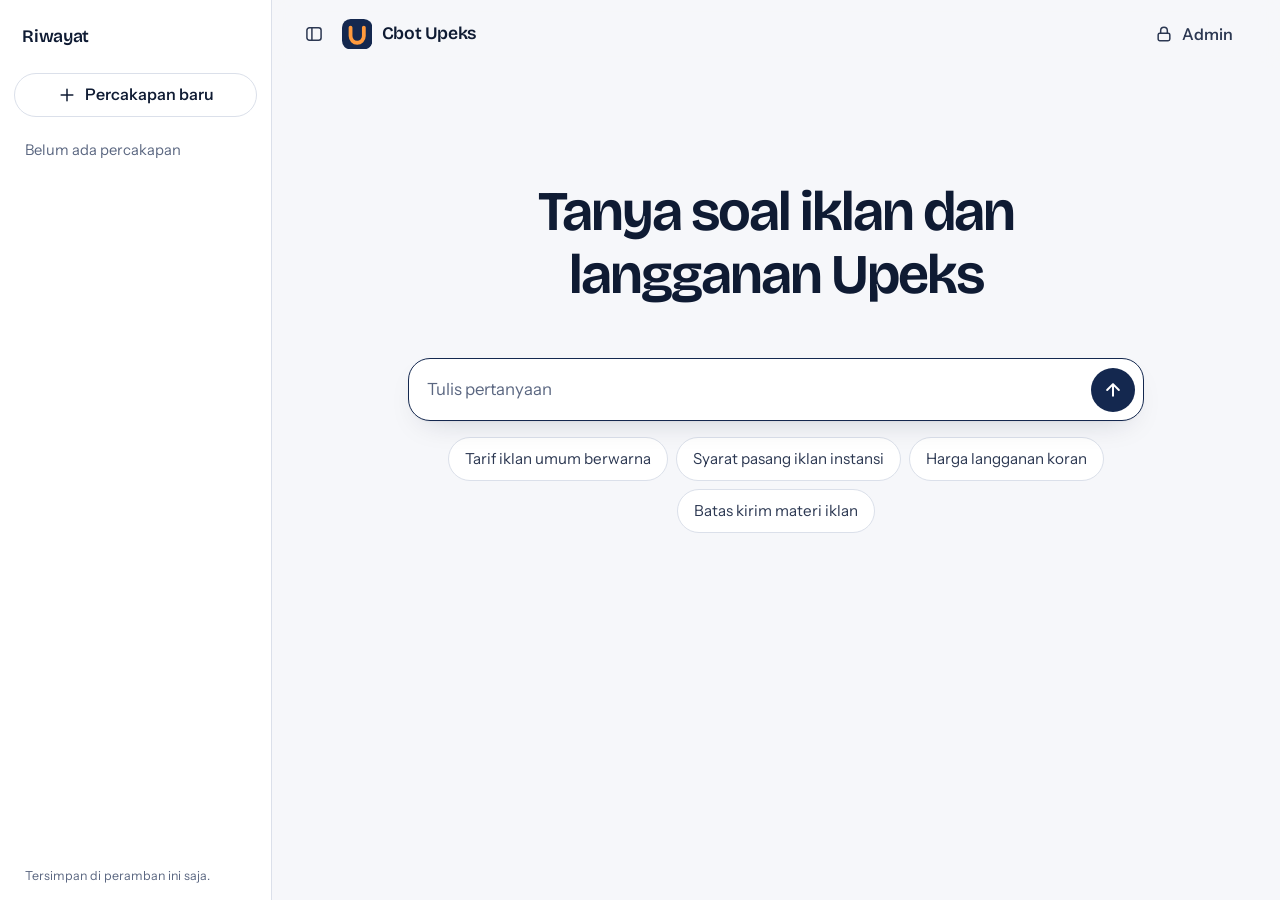
<file: web/index.html>
<!doctype html>
<html lang="id">
<head>
<meta charset="utf-8">
<meta name="viewport" content="width=device-width, initial-scale=1">
<meta name="color-scheme" content="light dark">
<title>Cbot Upeks</title>
<meta name="description" content="Tanya tarif iklan, syarat pemasangan, dan langganan koran Harian Ujungpandang Ekspres.">
<meta name="robots" content="noindex">
<link rel="icon" href="data:image/svg+xml,%3Csvg xmlns='http://www.w3.org/2000/svg' viewBox='0 0 32 32'%3E%3Crect width='32' height='32' rx='9' fill='%2314284F'/%3E%3Cpath d='M9 9v9a7 7 0 0 0 14 0V9' fill='none' stroke='%23FF9A3D' stroke-width='4' stroke-linecap='round'/%3E%3C/svg%3E">
<link rel="preconnect" href="https://fonts.googleapis.com">
<link rel="preconnect" href="https://fonts.gstatic.com" crossorigin>
<link href="https://fonts.googleapis.com/css2?family=Bricolage+Grotesque:opsz,wght@12..96,500..700&family=Instrument+Sans:wght@400..600&display=swap" rel="stylesheet">
<link rel="stylesheet" href="assets/gaya.css">
<script type="module" src="assets/aplikasi.js"></script>
</head>
<body>
<svg hidden aria-hidden="true">
  <defs>
    <g id="i-kirim"><path d="M12 19V5M5 12l7-7 7 7"/></g>
    <g id="i-henti"><rect x="7" y="7" width="10" height="10" rx="2" fill="currentColor" stroke="none"/></g>
    <g id="i-baru"><path d="M12 5v14M5 12h14"/></g>
    <g id="i-kunci"><rect x="5" y="11" width="14" height="9" rx="2"/><path d="M8 11V8a4 4 0 0 1 8 0v3"/></g>
    <g id="i-ringkasan"><rect x="4" y="4" width="7" height="9" rx="1.5"/><rect x="13" y="4" width="7" height="5" rx="1.5"/><rect x="13" y="11" width="7" height="9" rx="1.5"/><rect x="4" y="15" width="7" height="5" rx="1.5"/></g>
    <g id="i-dokumen"><path d="M14 3H7a2 2 0 0 0-2 2v14a2 2 0 0 0 2 2h10a2 2 0 0 0 2-2V8z"/><path d="M14 3v5h5M9 13h6M9 17h4"/></g>
    <g id="i-evaluasi"><circle cx="12" cy="12" r="8.5"/><circle cx="12" cy="12" r="4.5"/><circle cx="12" cy="12" r="1" fill="currentColor"/></g>
    <g id="i-uji"><path d="M9 11l3 3 8-8"/><path d="M20 12v6a2 2 0 0 1-2 2H6a2 2 0 0 1-2-2V6a2 2 0 0 1 2-2h9"/></g>
    <g id="i-log"><path d="M4 6h16M4 12h16M4 18h10"/></g>
    <g id="i-akun"><circle cx="12" cy="8" r="4"/><path d="M4 21a8 8 0 0 1 16 0"/></g>
    <g id="i-keluar"><path d="M15 4h3a2 2 0 0 1 2 2v12a2 2 0 0 1-2 2h-3M10 16l-4-4 4-4M6 12h10"/></g>
    <g id="i-tutup"><path d="M6 6l12 12M18 6L6 18"/></g>
    <g id="i-salin"><rect x="9" y="9" width="11" height="11" rx="2"/><path d="M5 15V6a2 2 0 0 1 2-2h9"/></g>
    <g id="i-mata"><path d="M2 12s3.6-7 10-7 10 7 10 7-3.6 7-10 7S2 12 2 12z"/><circle cx="12" cy="12" r="3"/></g>
    <g id="i-muat"><path d="M20 12a8 8 0 1 1-2.3-5.7M20 4v5h-5"/></g>
    <g id="i-hapus"><path d="M4 7h16M10 11v6M14 11v6M6 7l1 12a2 2 0 0 0 2 2h6a2 2 0 0 0 2-2l1-12M9 7V4h6v3"/></g>
    <g id="i-unduh"><path d="M12 4v11M7 11l5 5 5-5M5 20h14"/></g>
    <g id="i-riwayat"><rect x="3.5" y="4.5" width="17" height="15" rx="3"/><path d="M9.5 4.5v15"/></g>
    <g id="i-chat"><path d="M21 12a8 8 0 0 1-11.6 7.1L4 20l1-4.6A8 8 0 1 1 21 12z"/></g>
  </defs>
</svg>

<div id="app" class="app" data-rute="chat">

  <!-- CHAT PUBLIK -->
  <div class="chat" data-tampilan="chat">
    <div class="laci" id="riwayat">
      <div class="laci__gulir">
        <nav class="laci__lembar" aria-labelledby="riwayat-judul">
          <div class="laci__kepala">
            <h2 id="riwayat-judul">Riwayat</h2>
            <button class="ikon-tombol" id="riwayat-tutup" type="button" aria-label="Tutup riwayat" autofocus><svg viewBox="0 0 24 24" aria-hidden="true"><use href="#i-tutup"/></svg></button>
          </div>
          <button class="tombol tombol--garis tombol--penuh" id="tombol-reset" type="button"><svg viewBox="0 0 24 24" aria-hidden="true"><use href="#i-baru"/></svg>Percakapan baru</button>
          <ul class="laci__daftar" id="riwayat-daftar"></ul>
          <p class="laci__catatan">Tersimpan di peramban ini saja.</p>
        </nav>
      </div>
    </div>
    <header class="bilah">
      <div class="bilah__kiri">
        <button class="ikon-tombol" id="riwayat-buka" type="button" aria-label="Riwayat percakapan" aria-expanded="false" aria-controls="riwayat"><svg viewBox="0 0 24 24" aria-hidden="true"><use href="#i-riwayat"/></svg></button>
      <a class="merek" href="#/" aria-label="Cbot Upeks">
        <svg class="merek__tanda" viewBox="0 0 32 32" aria-hidden="true"><rect width="32" height="32" rx="9"/><path d="M9 9v9a7 7 0 0 0 14 0V9"/></svg>
        <span>Cbot Upeks</span>
      </a>
      </div>
      <div class="bilah__aksi">
        <a class="tombol tombol--halus" href="#/admin"><svg viewBox="0 0 24 24" aria-hidden="true"><use href="#i-kunci"/></svg>Admin</a>
      </div>
    </header>

    <main class="chat__isi" id="chat-isi">
      <div class="pembuka" id="pembuka">
        <h1 tabindex="-1" id="judul-chat">Tanya soal iklan dan langganan Upeks</h1>
      </div>
      <div class="pesan-daftar" id="pesan-daftar" aria-live="polite"></div>
    </main>

    <div class="dok" id="dok">
      <form class="komposer" id="form-tanya">
        <label class="visually-hidden" for="masukan">Pertanyaan</label>
        <textarea id="masukan" name="pertanyaan" rows="1" maxlength="1000" placeholder="Tulis pertanyaan" enterkeyhint="send" required></textarea>
        <button class="komposer__kirim" id="tombol-kirim" type="submit" aria-label="Kirim"><svg viewBox="0 0 24 24" aria-hidden="true"><use href="#i-kirim"/></svg></button>
      </form>
      <div class="saran" id="saran"></div>
      <p class="dok__catatan" id="rujukan-ringkas"></p>
    </div>
  </div>

  <!-- MASUK -->
  <main class="masuk" data-tampilan="masuk" hidden>
    <form class="masuk__kartu" id="form-masuk">
      <svg class="merek__tanda merek__tanda--besar" viewBox="0 0 32 32" aria-hidden="true"><rect width="32" height="32" rx="9"/><path d="M9 9v9a7 7 0 0 0 14 0V9"/></svg>
      <h1 tabindex="-1" id="judul-masuk">Masuk admin</h1>
      <div class="isian">
        <label for="email">Email</label>
        <input type="email" id="email" name="email" autocomplete="username" spellcheck="false" required enterkeyhint="next">
      </div>
      <div class="isian">
        <label for="current-password">Kata sandi</label>
        <div class="isian__sandi">
          <input type="password" id="current-password" name="password" autocomplete="current-password" required enterkeyhint="done">
          <button class="ikon-tombol" type="button" id="lihat-sandi" aria-label="Tampilkan kata sandi" aria-pressed="false"><svg viewBox="0 0 24 24"><use href="#i-mata"/></svg></button>
        </div>
      </div>
      <p class="pesan-form" id="pesan-masuk" role="alert"></p>
      <button class="tombol tombol--utama tombol--penuh" type="submit" id="kirim-masuk">Masuk</button>
      <a class="tautan" href="#/">Kembali ke chat</a>
    </form>
  </main>

  <!-- ADMIN -->
  <div class="admin" data-tampilan="admin" hidden>
    <nav class="rel" aria-label="Menu admin">
      <a class="merek" href="#/admin" aria-label="Cbot Upeks, ringkasan">
        <svg class="merek__tanda" viewBox="0 0 32 32" aria-hidden="true"><rect width="32" height="32" rx="9"/><path d="M9 9v9a7 7 0 0 0 14 0V9"/></svg>
        <span>Cbot Upeks</span>
      </a>
      <ul class="rel__menu">
        <li><a href="#/admin" data-menu="ringkasan"><svg viewBox="0 0 24 24" aria-hidden="true"><use href="#i-ringkasan"/></svg><span>Ringkasan</span></a></li>
        <li><a href="#/admin/dokumen" data-menu="dokumen"><svg viewBox="0 0 24 24" aria-hidden="true"><use href="#i-dokumen"/></svg><span>Dokumen</span></a></li>
        <li><a href="#/admin/evaluasi" data-menu="evaluasi"><svg viewBox="0 0 24 24" aria-hidden="true"><use href="#i-evaluasi"/></svg><span>Evaluasi</span></a></li>
        <li><a href="#/admin/uji" data-menu="uji"><svg viewBox="0 0 24 24" aria-hidden="true"><use href="#i-uji"/></svg><span>Uji</span></a></li>
        <li><a href="#/admin/log" data-menu="log"><svg viewBox="0 0 24 24" aria-hidden="true"><use href="#i-log"/></svg><span>Log</span></a></li>
        <li><a href="#/admin/akun" data-menu="akun"><svg viewBox="0 0 24 24" aria-hidden="true"><use href="#i-akun"/></svg><span>Akun</span></a></li>
      </ul>
      <div class="rel__kaki">
        <a href="#/"><svg viewBox="0 0 24 24" aria-hidden="true"><use href="#i-chat"/></svg><span>Buka chat</span></a>
        <button type="button" id="tombol-keluar"><svg viewBox="0 0 24 24" aria-hidden="true"><use href="#i-keluar"/></svg><span>Keluar</span></button>
      </div>
    </nav>
    <main class="admin__isi">
      <header class="admin__kepala">
        <h1 tabindex="-1" id="judul-admin">Ringkasan</h1>
        <div class="admin__aksi" id="aksi-admin"></div>
      </header>
      <div id="halaman-admin"></div>
    </main>
  </div>
</div>

<dialog class="lembar" id="dialog" closedby="any" aria-labelledby="dialog-judul">
  <header class="lembar__kepala">
    <h2 id="dialog-judul"></h2>
    <button class="ikon-tombol" type="button" data-tutup aria-label="Tutup"><svg viewBox="0 0 24 24"><use href="#i-tutup"/></svg></button>
  </header>
  <div class="lembar__isi" id="dialog-isi"></div>
</dialog>

<div class="roti" id="roti" role="status" aria-live="polite"></div>
<noscript><p style="padding:2rem;font-family:sans-serif">Cbot Upeks memerlukan JavaScript.</p></noscript>
</body>
</html>
</file>
<file: web/assets/gaya.css>
:root {
  --latar-t: #F6F7FA;  --latar-g: #0B1322;
  --bidang-t: #FFFFFF; --bidang-g: #121C30;
  --bidang2-t: #ECEFF5; --bidang2-g: #1A2640;
  --garis-t: #DBE0EA;  --garis-g: #2A3856;
  --tinta-t: #0F1B33;  --tinta-g: #F3F6FB;
  --teks-t: #2C3852;   --teks-g: #CDD5E5;
  --redup-t: #5B6781;  --redup-g: #93A0BA;
  --utama-t: #14284F;  --utama-g: #FF9A3D;
  --di-utama-t: #FFFFFF; --di-utama-g: #1B1104;
  --aksen-t: #B4530B;  --aksen-g: #FFB066;
  --aksen-latar-t: #FDEBD8; --aksen-latar-g: #3A2610;
  --baik-t: #17734B;   --baik-g: #5FD3A0;
  --buruk-t: #B3261E;  --buruk-g: #FF8A80;
  --buruk-latar-t: #FBE4E2; --buruk-latar-g: #3B1715;

  --latar: var(--latar-t); --bidang: var(--bidang-t); --bidang2: var(--bidang2-t); --garis: var(--garis-t);
  --tinta: var(--tinta-t); --teks: var(--teks-t); --redup: var(--redup-t); --utama: var(--utama-t);
  --di-utama: var(--di-utama-t); --aksen: var(--aksen-t); --aksen-latar: var(--aksen-latar-t);
  --baik: var(--baik-t); --buruk: var(--buruk-t); --buruk-latar: var(--buruk-latar-t);
  --jingga: #F08A24;

  @media (prefers-color-scheme: dark) {
    --latar: var(--latar-g); --bidang: var(--bidang-g); --bidang2: var(--bidang2-g); --garis: var(--garis-g);
    --tinta: var(--tinta-g); --teks: var(--teks-g); --redup: var(--redup-g); --utama: var(--utama-g);
    --di-utama: var(--di-utama-g); --aksen: var(--aksen-g); --aksen-latar: var(--aksen-latar-g);
    --baik: var(--baik-g); --buruk: var(--buruk-g); --buruk-latar: var(--buruk-latar-g);
  }

  --huruf: 'Instrument Sans', system-ui, 'Segoe UI', sans-serif;
  --huruf-judul: 'Bricolage Grotesque', var(--huruf);
  --r-s: 8px; --r-m: 14px; --r-l: 22px;
  --lebar-chat: 46rem;

  color-scheme: light dark;
  accent-color: var(--utama);
}

*, *::before, *::after { box-sizing: border-box; }
html { -webkit-text-size-adjust: 100%; text-size-adjust: 100%; }
body { margin: 0; background: var(--latar); color: var(--teks); font: 400 1rem/1.55 var(--huruf); }
h1, h2, h3 { font-family: var(--huruf-judul); color: var(--tinta); line-height: 1.12; margin: 0; letter-spacing: -0.02em; text-wrap: balance; font-weight: 600; }
p { margin: 0 0 0.7em; text-wrap: pretty; }
a { color: inherit; }
button, input, select, textarea { font: inherit; color: inherit; }
svg { width: 1.25rem; height: 1.25rem; fill: none; stroke: currentColor; stroke-width: 1.8; stroke-linecap: round; stroke-linejoin: round; flex-shrink: 0; }
[hidden] { display: none !important; }
:focus-visible { outline: 2px solid var(--jingga); outline-offset: 2px; border-radius: 6px; }
h1[tabindex="-1"]:focus { outline: none; }
.visually-hidden { position: absolute !important; width: 1px; height: 1px; margin: -1px; padding: 0; overflow: hidden; clip-path: inset(50%); white-space: nowrap; border: 0; }
::selection { background: var(--jingga); color: #1B1104; }

/* Merek */
.merek { white-space: nowrap; display: inline-flex; align-items: center; gap: 0.6rem; text-decoration: none; font: 600 1.1rem var(--huruf-judul); color: var(--tinta); letter-spacing: -0.02em; }
.merek__tanda { width: 1.9rem; height: 1.9rem; stroke: none; }
.merek__tanda rect { fill: #14284F; }
.merek__tanda path { fill: none; stroke: #FF9A3D; stroke-width: 4; }
.merek__tanda--besar { width: 3rem; height: 3rem; }

/* Tombol */
.tombol { display: inline-flex; align-items: center; justify-content: center; gap: 0.5rem; min-height: 2.75rem; padding: 0 1.1rem; border-radius: 999px; border: 1px solid transparent; background: none; font-weight: 550; text-decoration: none; cursor: pointer; white-space: nowrap; transition: background-color .15s, border-color .15s, opacity .15s; }
.tombol:disabled { opacity: .5; cursor: not-allowed; }
.tombol--utama { background: var(--utama); color: var(--di-utama); }
.tombol--utama:hover:not(:disabled) { opacity: .88; }
.tombol--garis { border-color: var(--garis); background: var(--bidang); color: var(--tinta); }
.tombol--garis:hover:not(:disabled), .tombol--halus:hover { background: var(--bidang2); }
.tombol--halus { color: var(--teks); }
.tombol--bahaya { color: var(--buruk); border-color: var(--garis); background: var(--bidang); }
.tombol--bahaya:hover:not(:disabled) { background: var(--buruk-latar); }
.tombol--penuh { width: 100%; }
.tombol--kecil { min-height: 2.25rem; padding: 0 0.8rem; font-size: 0.9rem; }
.ikon-tombol { display: inline-grid; place-items: center; width: 2.75rem; height: 2.75rem; border-radius: 50%; border: 0; background: none; color: var(--teks); cursor: pointer; }
.ikon-tombol:hover { background: var(--bidang2); }
.tautan { color: var(--redup); font-size: 0.92rem; text-underline-offset: 0.2em; }

/* ---------- Chat ---------- */
.chat { min-height: 100dvh; display: grid; grid-template-columns: minmax(0, 1fr); grid-template-rows: auto 1fr auto; }
.bilah { display: flex; align-items: center; justify-content: space-between; padding: 0.75rem clamp(1rem, 3vw, 1.75rem); position: sticky; top: 0; z-index: 5; background: color-mix(in srgb, var(--latar) 85%, transparent); backdrop-filter: blur(12px); }
.bilah__kiri { display: flex; align-items: center; gap: 0.35rem; margin-left: -0.5rem; }
.bilah__aksi { display: flex; align-items: center; gap: 0.25rem; }
.chat__isi { width: min(var(--lebar-chat), 100% - 2rem); margin-inline: auto; display: flex; flex-direction: column; justify-content: flex-end; padding-block: 1rem; }
.pembuka { text-align: center; padding-bottom: 1.75rem; }
.pembuka h1 { font-size: clamp(2rem, 1.2rem + 4vw, 3.5rem); font-weight: 650; letter-spacing: -0.035em; max-width: 16ch; margin-inline: auto; }
.dok { width: min(var(--lebar-chat), 100% - 2rem); margin-inline: auto; padding-bottom: max(1rem, env(safe-area-inset-bottom)); position: sticky; bottom: 0; background: linear-gradient(transparent, var(--latar) 1.5rem); padding-top: 1.5rem; }
.app[data-kosong] .chat { grid-template-rows: auto 1fr auto 1.2fr; }
.app[data-kosong] .chat__isi { padding-bottom: 0; }

.komposer { display: flex; align-items: flex-end; gap: 0.5rem; background: var(--bidang); border: 1px solid var(--garis); border-radius: var(--r-l); padding: 0.5rem 0.5rem 0.5rem 1.15rem; box-shadow: 0 1px 2px rgb(15 27 51 / .04), 0 12px 32px -16px rgb(15 27 51 / .22); view-transition-name: komposer; transition: border-color .15s; }
.komposer:focus-within { border-color: var(--utama); }
.komposer textarea { flex: 1; width: 100%; border: 0; background: none; resize: none; padding: 0.6rem 0; color: var(--tinta); font-size: 1.05rem; line-height: 1.5; field-sizing: content; height: auto; min-block-size: 1lh; max-block-size: 8lh; outline: none; }
.komposer textarea::placeholder { color: var(--redup); }
.komposer__kirim { display: grid; place-items: center; width: 2.75rem; height: 2.75rem; border: 0; border-radius: 50%; background: var(--utama); color: var(--di-utama); cursor: pointer; transition: transform .12s, opacity .15s; }
.komposer__kirim:hover { opacity: .88; }
.komposer__kirim:active { transform: scale(.94); }
.komposer__kirim svg { stroke-width: 2.4; }

.saran { display: flex; flex-wrap: wrap; justify-content: center; gap: 0.5rem; margin-top: 1rem; }
.saran button { border: 1px solid var(--garis); background: var(--bidang); color: var(--teks); border-radius: 999px; padding: 0.55rem 1rem; min-height: 2.75rem; font-size: 0.95rem; cursor: pointer; transition: border-color .15s, background-color .15s; }
.saran button:hover { border-color: var(--utama); background: var(--bidang2); }
.app:not([data-kosong]) .saran, .app:not([data-kosong]) .pembuka { display: none; }
.dok__catatan { text-align: center; font-size: 0.82rem; color: var(--redup); margin: 0.9rem 0 0; min-height: 1.3em; }
.app:not([data-kosong]) .dok__catatan { display: none; }

.pesan-daftar { display: flex; flex-direction: column; gap: 1.4rem; }
.pesan--user { align-self: flex-end; max-width: 85%; background: var(--bidang2); color: var(--tinta); padding: 0.65rem 1.05rem; border-radius: var(--r-l) var(--r-l) 6px var(--r-l); white-space: pre-wrap; overflow-wrap: anywhere; }
.pesan--bot { min-width: 0; overflow-wrap: anywhere; }
.pesan--bot[data-galat] .md { color: var(--buruk); }
.md { color: var(--tinta); font-size: 1.03rem; line-height: 1.65; }
.md > :last-child { margin-bottom: 0; }
.md ul, .md ol { padding-left: 1.3rem; margin: 0 0 0.7em; }
.md li { margin-bottom: 0.25em; }
.md h3, .md h4 { font-size: 1.1rem; margin: 1em 0 0.4em; }
.md a { color: var(--aksen); }
.md code { background: var(--bidang2); padding: 0.1em 0.35em; border-radius: 5px; font-size: 0.9em; }
.md table { display: block; overflow-x: auto; max-width: 100%; border-collapse: collapse; margin: 0.4rem 0 0.9rem; font-size: 0.94rem; }
.md th, .md td { border-bottom: 1px solid var(--garis); padding: 0.45rem 0.8rem 0.45rem 0; text-align: left; vertical-align: top; }
.md th { color: var(--redup); font-weight: 550; font-size: 0.85rem; }
.mengetik { display: inline-flex; gap: 5px; padding: 0.5rem 0; }
.mengetik i { width: 7px; height: 7px; border-radius: 50%; background: var(--redup); }
.pesan__kaki { display: flex; flex-wrap: wrap; align-items: center; gap: 0.4rem; margin-top: 0.8rem; }
.sumber-chip { display: inline-flex; align-items: center; gap: 0.45rem; border: 1px solid var(--garis); background: var(--bidang); border-radius: 999px; padding: 0.3rem 0.75rem 0.3rem 0.35rem; font-size: 0.85rem; color: var(--teks); cursor: pointer; max-width: 100%; min-height: 2.25rem; }
.sumber-chip:hover { border-color: var(--utama); }
.sumber-chip b { display: inline-grid; place-items: center; min-width: 1.5rem; height: 1.5rem; border-radius: 50%; background: var(--aksen-latar); color: var(--aksen); font-size: 0.75rem; font-variant-numeric: tabular-nums; }
.sumber-chip span { overflow: hidden; text-overflow: ellipsis; white-space: nowrap; }
.pesan__meta { font-size: 0.8rem; color: var(--redup); margin-left: auto; font-variant-numeric: tabular-nums; display: inline-flex; align-items: center; gap: 0.25rem; }
.pesan__meta .ikon-tombol { width: 2.25rem; height: 2.25rem; }
.pesan__meta svg { width: 1rem; height: 1rem; }

/* ---------- Riwayat ---------- */
.laci__lembar { display: flex; flex-direction: column; gap: 0.9rem; padding: 0.9rem; background: var(--bidang); border-right: 1px solid var(--garis); min-width: 0; }
.laci__kepala { display: flex; align-items: center; justify-content: space-between; min-height: 2.75rem; padding-left: 0.5rem; }
.laci__kepala h2 { font-size: 1.1rem; }
.laci__daftar { list-style: none; margin: 0; padding: 0; display: grid; gap: 0.15rem; flex: 1; align-content: start; overflow-y: auto; min-height: 0; }
.laci__daftar li { display: flex; align-items: center; border-radius: var(--r-s); }
.laci__daftar li:hover, .laci__daftar li[data-aktif] { background: var(--bidang2); }
.laci__butir { flex: 1; min-width: 0; display: grid; gap: 0.05rem; text-align: left; border: 0; background: none; padding: 0.5rem 0.25rem 0.5rem 0.65rem; min-height: 2.75rem; cursor: pointer; border-radius: var(--r-s); }
.laci__butir span { overflow: hidden; text-overflow: ellipsis; white-space: nowrap; color: var(--tinta); font-size: 0.95rem; }
.laci__butir small { color: var(--redup); font-size: 0.78rem; font-variant-numeric: tabular-nums; }
.laci__daftar .ikon-tombol { width: 2.5rem; height: 2.5rem; color: var(--redup); opacity: 0; }
.laci__daftar li:hover .ikon-tombol, .laci__daftar li:focus-within .ikon-tombol { opacity: 1; }
.laci__daftar .ikon-tombol:hover { color: var(--buruk); }
.laci__daftar svg { width: 1.05rem; height: 1.05rem; }
.laci__kosong { color: var(--redup); font-size: 0.92rem; padding: 0.5rem 0.65rem; }
.laci__catatan { margin: 0; font-size: 0.78rem; color: var(--redup); padding-left: 0.65rem; }
@media (hover: none) { .laci__daftar .ikon-tombol { opacity: 1; } }

@media (width >= 60rem) {
  .chat { grid-template-columns: 17rem minmax(0, 1fr); }
  .chat > :not(.laci) { grid-column: 2; }
  .laci { grid-column: 1; grid-row: 1 / -1; }
  .laci__gulir { display: contents; }
  .laci__lembar { position: sticky; top: 0; height: 100dvh; }
  #riwayat-tutup { display: none; }
  .app[data-riwayat-tutup] .chat { grid-template-columns: minmax(0, 1fr); }
  .app[data-riwayat-tutup] .chat > :not(.laci) { grid-column: 1; }
  .app[data-riwayat-tutup] .laci { display: none; }
}
@media (width < 60rem) {
  .laci:not(:popover-open) { display: none; }
  .laci { --laci-lebar: min(19rem, 80dvw, 100dvw - 24px); --laci-latar: 0; inset: 0; width: auto; height: auto; max-width: none; max-height: none; margin: 0; padding: 0; background: transparent; border: 0; overflow: visible; }
  .laci::backdrop { background: #000; opacity: calc(var(--laci-latar) / 2); }
  .laci__gulir { position: relative; display: grid; grid-template-columns: var(--laci-lebar) 100%; overflow-x: scroll; overscroll-behavior: none; scrollbar-width: none; scroll-snap-type: x mandatory; }
  .laci__gulir::after { content: ''; scroll-snap-align: end; scroll-initial-target: nearest; }
  .laci__lembar { height: 100svh; scroll-snap-align: start; border-right: 0; padding-bottom: max(0.9rem, env(safe-area-inset-bottom)); }
  @media (prefers-reduced-motion: no-preference) { .laci__gulir { scroll-behavior: smooth; } }
  @supports (animation-timeline: scroll()) {
    .laci { timeline-scope: --laci-pudar; animation: laci-pudar linear both; animation-timeline: --laci-pudar; }
    .laci__gulir { scroll-timeline: --laci-pudar x; }
  }
}
@supports (animation-timeline: scroll()) {
  @property --laci-latar { syntax: '<number>'; inherits: true; initial-value: 0; }
  @keyframes laci-pudar { 0% { --laci-latar: 1; } 100% { --laci-latar: 0; } }
}

/* ---------- Masuk ---------- */
.masuk { min-height: 100dvh; display: grid; place-items: start center; padding: clamp(2rem, 12vh, 7rem) 1rem 2rem; }
.masuk__kartu { width: min(23rem, 100%); display: grid; gap: 1rem; justify-items: start; }
.masuk__kartu h1 { font-size: 2rem; margin-bottom: 0.5rem; }
.masuk__kartu .tautan { justify-self: center; }
.isian { display: grid; gap: 0.35rem; width: 100%; }
.isian label { font-size: 0.9rem; font-weight: 550; color: var(--tinta); }
.isian input, .isian select, .isian textarea, .saring input, .saring select { width: 100%; min-height: 2.75rem; padding: 0.55rem 0.85rem; border: 1px solid var(--garis); border-radius: var(--r-s); background: var(--bidang); color: var(--tinta); }
.isian input:focus-visible, .saring input:focus-visible, .saring select:focus-visible { outline-offset: 0; border-color: var(--utama); }
.isian input:user-invalid { border-color: var(--buruk); }
.isian__sandi { position: relative; }
.isian__sandi input { padding-right: 3rem; }
.isian__sandi .ikon-tombol { position: absolute; right: 0; top: 0; }
.isian__sandi [aria-pressed="true"] { color: var(--aksen); }
.pesan-form { margin: 0; min-height: 1.4em; font-size: 0.9rem; color: var(--buruk); }
.pesan-form[data-ok] { color: var(--baik); }

/* ---------- Admin ---------- */
.admin { min-height: 100dvh; display: grid; grid-template-columns: 15rem minmax(0, 1fr); }
.rel { position: sticky; top: 0; height: 100dvh; display: flex; flex-direction: column; gap: 1.5rem; padding: 1.25rem 0.9rem; border-right: 1px solid var(--garis); background: var(--bidang); }
.rel .merek { padding: 0 0.6rem; }
.rel ul { list-style: none; margin: 0; padding: 0; display: grid; gap: 0.15rem; }
.rel a:not(.merek), .rel button { display: flex; align-items: center; gap: 0.75rem; width: 100%; min-height: 2.75rem; padding: 0 0.75rem; border: 0; background: none; border-radius: var(--r-s); text-decoration: none; color: var(--redup); font-weight: 500; cursor: pointer; text-align: left; }
.rel a:not(.merek):hover, .rel button:hover { background: var(--bidang2); color: var(--tinta); }
.rel a[aria-current="page"] { background: var(--bidang2); color: var(--tinta); font-weight: 600; }
.rel a[aria-current="page"] svg { color: var(--jingga); }
.rel__kaki { margin-top: auto; display: grid; gap: 0.15rem; border-top: 1px solid var(--garis); padding-top: 0.75rem; }
.admin__isi { padding: clamp(1.25rem, 3vw, 2.5rem); width: min(72rem, 100%); }
.admin__kepala { display: flex; flex-wrap: wrap; align-items: center; justify-content: space-between; gap: 0.75rem; margin-bottom: 1.5rem; min-height: 2.75rem; }
.admin__kepala h1 { font-size: clamp(1.7rem, 1.3rem + 1.5vw, 2.3rem); }
.admin__aksi { display: flex; gap: 0.5rem; flex-wrap: wrap; }

.kisi { display: grid; gap: 1rem; }
.kisi--4 { grid-template-columns: repeat(auto-fit, minmax(11rem, 1fr)); }
.kisi--2 { grid-template-columns: repeat(auto-fit, minmax(min(22rem, 100%), 1fr)); }
.kisi + .kisi, .kisi + .panel, .panel + .panel, .panel + .kisi { margin-top: 1rem; }
.panel { background: var(--bidang); border: 1px solid var(--garis); border-radius: var(--r-m); padding: 1.25rem; min-width: 0; }
.panel > h2 { font: 600 0.95rem var(--huruf); letter-spacing: 0; color: var(--redup); margin-bottom: 1rem; }
.panel__kepala { display: flex; flex-wrap: wrap; align-items: center; justify-content: space-between; gap: 0.75rem; margin-bottom: 1rem; }
.panel__kepala h2 { font: 600 0.95rem var(--huruf); letter-spacing: 0; color: var(--redup); }
.angka { background: var(--bidang); border: 1px solid var(--garis); border-radius: var(--r-m); padding: 1.1rem 1.25rem; }
.angka dt { font-size: 0.88rem; color: var(--redup); }
.angka dd { margin: 0.2rem 0 0; font: 650 2.1rem/1.1 var(--huruf-judul); letter-spacing: -0.03em; color: var(--tinta); font-variant-numeric: tabular-nums; }
.angka dd small { font: 500 0.95rem var(--huruf); color: var(--redup); letter-spacing: 0; margin-left: 0.15rem; }
.angka p { margin: 0.3rem 0 0; font-size: 0.82rem; color: var(--redup); }
.angka p[data-nada="baik"] { color: var(--baik); } .angka p[data-nada="buruk"] { color: var(--buruk); }
dl.kisi { margin: 0; }

.lencana { display: inline-flex; align-items: center; padding: 0.1rem 0.55rem; border-radius: 999px; background: var(--bidang2); color: var(--teks); font-size: 0.78rem; font-weight: 550; white-space: nowrap; }
.lencana[data-nada="aksen"] { background: var(--aksen-latar); color: var(--aksen); }
.lencana[data-nada="buruk"] { background: var(--buruk-latar); color: var(--buruk); }
.lencana[data-nada="baik"] { background: color-mix(in srgb, var(--baik) 15%, transparent); color: var(--baik); }

.grafik svg { width: 100%; height: auto; display: block; stroke: none; }
.grafik text { font: 500 11px var(--huruf); fill: var(--redup); stroke: none; }
.legenda { display: flex; flex-wrap: wrap; gap: 1rem; font-size: 0.85rem; color: var(--redup); margin-top: 0.75rem; }
.legenda i { display: inline-block; width: 0.7rem; height: 0.7rem; border-radius: 3px; margin-right: 0.35rem; vertical-align: -1px; }

.batang { display: grid; gap: 1rem; }
.batang__baris { display: grid; grid-template-columns: minmax(0, 1fr) auto; gap: 0.3rem 1rem; align-items: baseline; }
.batang__baris span { font-size: 0.93rem; color: var(--tinta); }
.batang__baris b { font-variant-numeric: tabular-nums; color: var(--tinta); }
.batang__jalur { grid-column: 1 / -1; position: relative; height: 0.6rem; border-radius: 999px; background: var(--bidang2); }
.batang__jalur i { position: absolute; inset: 0 auto 0 0; border-radius: inherit; background: var(--baik); }
.batang__jalur i[data-bawah] { background: var(--jingga); }
.batang__jalur u { position: absolute; top: -4px; bottom: -4px; width: 2px; background: var(--tinta); border-radius: 1px; }

.tabel-gulir { overflow-x: auto; }
table.tabel { width: 100%; border-collapse: collapse; font-size: 0.93rem; }
.tabel th { text-align: left; font-weight: 550; font-size: 0.82rem; color: var(--redup); padding: 0 0.75rem 0.5rem 0; white-space: nowrap; }
.tabel td { padding: 0.6rem 0.75rem 0.6rem 0; border-top: 1px solid var(--garis); color: var(--tinta); }
.tabel .n { text-align: right; font-variant-numeric: tabular-nums; white-space: nowrap; padding-right: 0; }

.saring { display: flex; flex-wrap: wrap; gap: 0.5rem; }
.saring input { width: 15rem; max-width: 100%; }
.saring select { width: auto; max-width: 100%; }
.daftar { list-style: none; margin: 0; padding: 0; }
.daftar > li { border-top: 1px solid var(--garis); }
.daftar summary { list-style: none; cursor: pointer; display: grid; grid-template-columns: minmax(0, 1fr) auto; gap: 0.4rem 1rem; align-items: center; padding: 0.75rem 0.25rem; min-height: 2.75rem; color: var(--tinta); }
.daftar summary::-webkit-details-marker { display: none; }
.daftar summary:hover { color: var(--aksen); }
.daftar summary > span:last-child { display: flex; gap: 0.3rem; flex-wrap: wrap; justify-content: flex-end; }
.daftar__isi { padding: 0 0.25rem 1.1rem; }
.daftar__isi .md { font-size: 0.95rem; color: var(--teks); }
.rinci { display: flex; flex-wrap: wrap; gap: 0.35rem 1.25rem; margin: 0.8rem 0 0; font-size: 0.85rem; color: var(--redup); }
.rinci b { color: var(--tinta); font-weight: 550; font-variant-numeric: tabular-nums; }
.kosong { padding: 2.5rem 1rem; text-align: center; color: var(--redup); }
.jumlah { font-size: 0.85rem; color: var(--redup); margin: 0 0 0.25rem; }

.dok-kisi { display: grid; grid-template-columns: repeat(auto-fill, minmax(13.5rem, 1fr)); gap: 1rem; }
.dok-kartu { all: unset; box-sizing: border-box; cursor: pointer; display: flex; flex-direction: column; background: var(--bidang); border: 1px solid var(--garis); border-radius: var(--r-m); overflow: hidden; transition: border-color .15s, transform .15s; }
.dok-kartu:hover { border-color: var(--utama); transform: translateY(-2px); }
.dok-kartu:focus-visible { outline: 2px solid var(--jingga); outline-offset: 2px; }
.dok-kartu__gambar { aspect-ratio: 4 / 3; background: var(--bidang2); display: grid; place-items: center; overflow: hidden; color: var(--redup); font: 650 1.5rem var(--huruf-judul); }
.dok-kartu__gambar img { width: 100%; height: 100%; object-fit: cover; object-position: top; }
.dok-kartu__teks { padding: 0.9rem 1rem 1rem; display: grid; gap: 0.5rem; }
.dok-kartu__teks strong { color: var(--tinta); font-weight: 600; line-height: 1.3; }
.dok-kartu__teks span { display: flex; flex-wrap: wrap; gap: 0.3rem; }

.segmen { display: inline-flex; flex-wrap: wrap; gap: 0.25rem; padding: 0.25rem; border-radius: 999px; background: var(--bidang2); }
.segmen button { border: 0; background: none; border-radius: 999px; padding: 0 0.9rem; min-height: 2.25rem; color: var(--redup); font-weight: 550; font-size: 0.9rem; cursor: pointer; }
.segmen button[aria-pressed="true"] { background: var(--bidang); color: var(--tinta); box-shadow: 0 1px 2px rgb(15 27 51 / .12); }
.banding { display: grid; grid-template-columns: repeat(auto-fit, minmax(min(20rem, 100%), 1fr)); gap: 1rem; }
.banding h3 { font: 600 0.9rem var(--huruf); letter-spacing: 0; color: var(--redup); margin-bottom: 0.5rem; display: flex; justify-content: space-between; gap: 0.5rem; }
.banding pre { margin: 0; white-space: pre-wrap; overflow-wrap: anywhere; font: 0.88rem/1.7 var(--huruf); color: var(--teks); background: var(--latar); border-radius: var(--r-s); padding: 1rem; max-height: 30rem; overflow: auto; }
mark { border-radius: 3px; padding: 0 0.1em; color: inherit; }
mark.hilang { background: var(--aksen-latar); color: var(--aksen); }
mark.lebih { background: color-mix(in srgb, var(--baik) 18%, transparent); color: var(--baik); }

/* ---------- Dialog ---------- */
.lembar { border: 0; padding: 0; width: min(44rem, 100% - 1.5rem); max-height: min(90dvh, 100dvh - 1.5rem); border-radius: var(--r-l); background: var(--bidang); color: var(--teks); box-shadow: 0 30px 80px -20px rgb(5 12 28 / .5); overflow: hidden;
  opacity: 0; transition-property: opacity, transform, display, overlay; transition-duration: .22s; transition-timing-function: ease-out; transition-behavior: allow-discrete;
  @media (prefers-reduced-motion: no-preference) { transform: translateY(1rem) scale(.98); }
}
.lembar[open] { display: flex; flex-direction: column; }
.lembar::backdrop { background-color: rgb(5 12 28 / 0); transition-property: background-color, display, overlay; transition-duration: .22s; transition-behavior: allow-discrete; }
:is(.lembar[open]):where(:not([data-closing])) {
  opacity: 1;
  @starting-style { opacity: 0; }
  @media (prefers-reduced-motion: no-preference) {
    transform: none;
    @starting-style { transform: translateY(1rem) scale(.98); }
  }
  &::backdrop {
    background-color: rgb(5 12 28 / .55);
    @starting-style { background-color: rgb(5 12 28 / 0); }
  }
}
@media (prefers-reduced-motion: reduce) { .lembar, .lembar::backdrop { transition-duration: .1s; } }
.lembar__kepala { display: flex; align-items: center; justify-content: space-between; gap: 1rem; padding: 0.9rem 0.9rem 0.9rem 1.4rem; border-bottom: 1px solid var(--garis); }
.lembar__kepala h2 { font-size: 1.25rem; }
.lembar__isi { padding: 1.4rem; overflow: auto; display: grid; gap: 1rem; align-content: start; }
.lembar__isi > img, .lembar__isi > iframe { width: 100%; border-radius: var(--r-s); border: 1px solid var(--garis); }
.lembar__isi > iframe { height: 65dvh; }
.lembar__aksi { display: flex; flex-wrap: wrap; gap: 0.5rem; justify-content: flex-end; }
.lembar pre { margin: 0; white-space: pre-wrap; overflow-wrap: anywhere; font: 0.9rem/1.7 var(--huruf); }
.potongan { list-style: none; margin: 0; padding: 0; display: grid; gap: 0.6rem; }
.potongan li { background: var(--latar); border-radius: var(--r-s); padding: 0.8rem 1rem; }
.potongan li[data-sorot] { outline: 2px solid var(--jingga); }
.potongan small { color: var(--redup); display: block; margin-bottom: 0.3rem; }
.potongan .md { font-size: 0.93rem; }
progress { width: 100%; height: 0.5rem; }
fieldset { border: 0; padding: 0; margin: 0; }
.pilihan { display: flex; flex-wrap: wrap; gap: 0.5rem; }
.pilihan label { display: inline-flex; align-items: center; gap: 0.5rem; border: 1px solid var(--garis); border-radius: 999px; padding: 0 1rem; min-height: 2.75rem; cursor: pointer; font-weight: 500; }
.pilihan label:has(:checked) { border-color: var(--utama); background: var(--bidang2); color: var(--tinta); }
.pilihan input { position: absolute; opacity: 0; pointer-events: none; }
.pilihan label:has(:focus-visible) { outline: 2px solid var(--jingga); outline-offset: 2px; }
legend { font-size: 0.9rem; font-weight: 550; color: var(--tinta); margin-bottom: 0.35rem; padding: 0; }

.roti { position: fixed; left: 50%; bottom: 1.5rem; translate: -50% 0; z-index: 50; background: var(--tinta); color: var(--latar); padding: 0.7rem 1.1rem; border-radius: 999px; font-size: 0.92rem; font-weight: 500; max-width: calc(100% - 2rem); opacity: 0; pointer-events: none; transition: opacity .2s, translate .2s; }
.roti[data-tampil] { opacity: 1; }
.kerangka { border-radius: var(--r-m); background: var(--bidang2); min-height: 6rem; }

/* ---------- Gerak ---------- */
@media (prefers-reduced-motion: no-preference) {
  .mengetik i { animation: denyut 1.1s infinite; }
  .mengetik i:nth-child(2) { animation-delay: .15s; } .mengetik i:nth-child(3) { animation-delay: .3s; }
  @keyframes denyut { 0%, 80%, 100% { opacity: .3; } 40% { opacity: 1; translate: 0 -3px; } }
  .pesan--user { animation: masuk .25s ease-out; }
  @keyframes masuk { from { opacity: 0; translate: 0 8px; } }
  .kerangka { animation: kilau 1.2s ease-in-out infinite alternate; }
  @keyframes kilau { to { opacity: .45; } }
  .batang__jalur i { transition: width .7s cubic-bezier(.2, .7, .2, 1); @starting-style { width: 0 !important; } }
  .grafik rect { transition: height .5s, y .5s; }
}
@media (prefers-reduced-motion: reduce) {
  ::view-transition-group(*), ::view-transition-old(*), ::view-transition-new(*) { animation: none !important; }
}

/* ---------- Layar kecil ---------- */
@media (max-width: 52rem) {
  .admin { grid-template-columns: 1fr; padding-bottom: 4.5rem; }
  .rel { position: fixed; inset: auto 0 0 0; top: auto; height: auto; z-index: 10; flex-direction: row; padding: 0.35rem max(0.35rem, env(safe-area-inset-left)) max(0.35rem, env(safe-area-inset-bottom)); border-right: 0; border-top: 1px solid var(--garis); gap: 0; }
  .rel .merek, .rel__kaki { display: none; }
  .rel ul { grid-auto-flow: column; grid-auto-columns: 1fr; width: 100%; gap: 0; }
  .rel a:not(.merek) { flex-direction: column; gap: 0.15rem; justify-content: center; padding: 0.35rem 0; font-size: 0.7rem; min-height: 3.25rem; }
  .saring, .saring input, .saring select { width: 100%; }
  .daftar summary { grid-template-columns: 1fr; }
  .daftar summary > span:last-child { justify-content: flex-start; }
}
@media (max-width: 30rem) {
  .tombol--halus span, .bilah .tombol--halus { font-size: 0.9rem; }
  .saran { justify-content: flex-start; flex-wrap: nowrap; overflow-x: auto; margin-inline: -1rem; padding-inline: 1rem; scrollbar-width: none; }
  .saran button { white-space: nowrap; flex-shrink: 0; }
  .angka dd { font-size: 1.75rem; }
}
</file>
